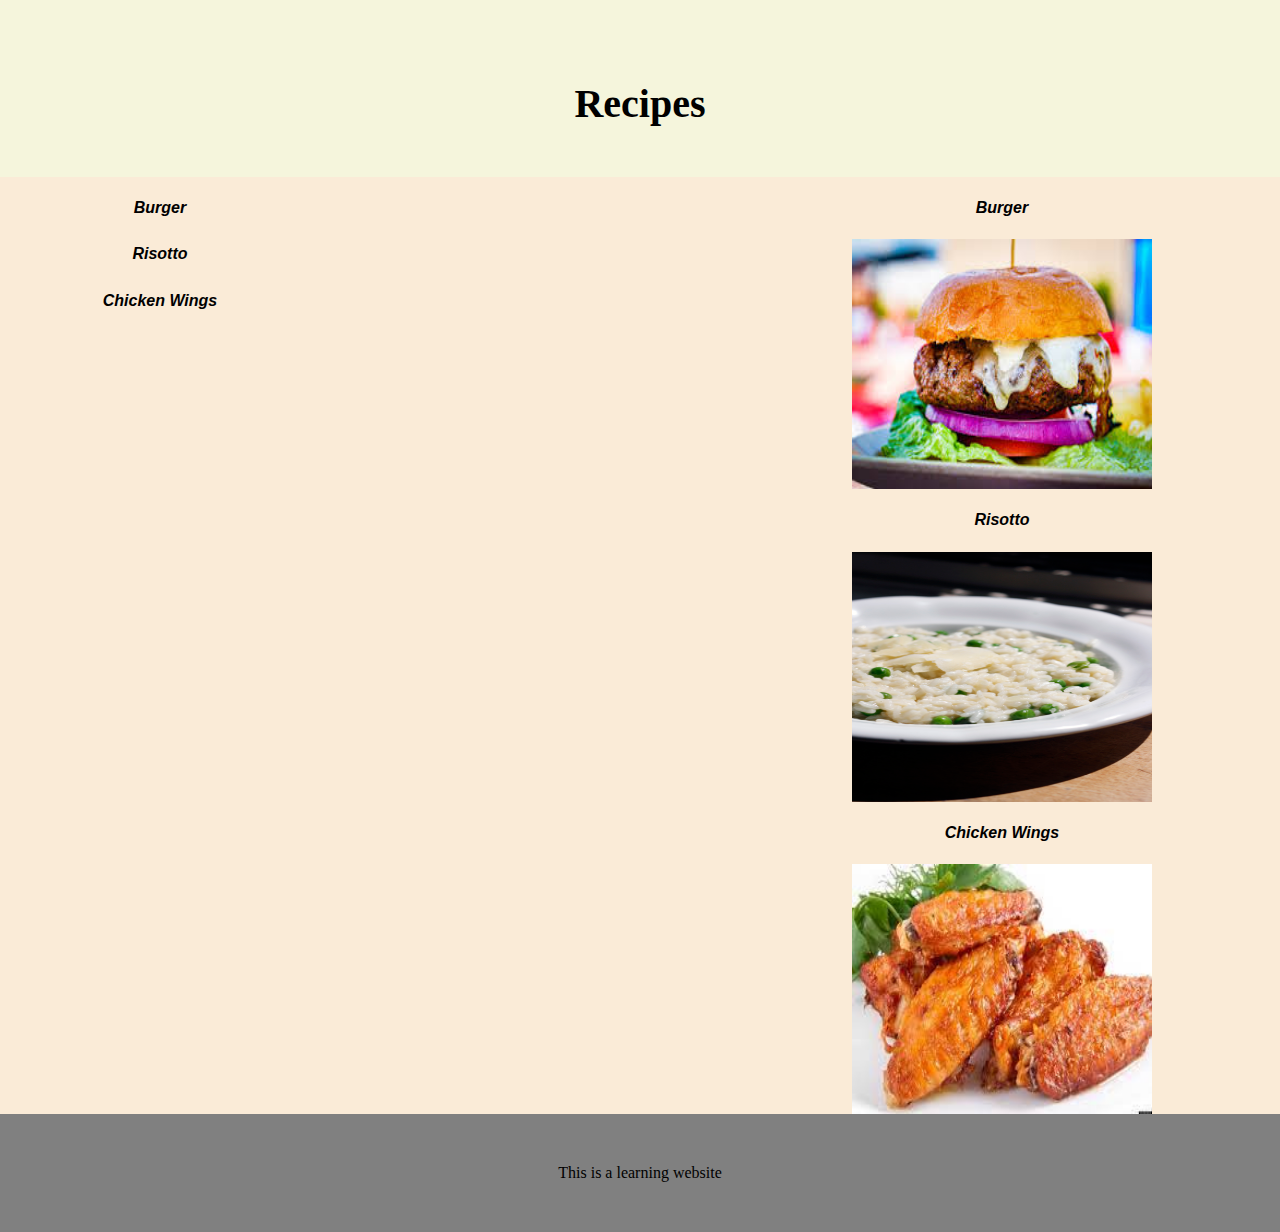
<file: index.html>
<!DOCTYPE html>
<html>
<head>
    <meta charset="utf-8">
    <meta name="author" content="richard">
    <title>Recipes</title>
    <link rel="stylesheet" href="styles.css">
</head>

<body>
    <header>
        <h1>Recipes</h1>
    </header>
    
    <div class="container">
        <section>
    <p><a href="/recipes/burger.html">Burger</a></p>
    <img src="/img/burger.jpg" alt="burger">
    <p><a href="/recipes/risotto.html">Risotto</a></p>
    <img src="/img/Risotto.jpg" alt="risotto">
    <p><a href="/recipes/chicken.html">Chicken Wings</a></p>
    <img src="/img/chicken_wings.jpg" alt="chicken wings">
        </section>

</div>

    <aside>
        <p><a href="./recipes/burger.html">Burger</a></p>
        <p><a href="./recipes/risotto.html">Risotto</a></p>
        <p><a href="./recipes/chicken.html">Chicken Wings</a></p>
            


    </aside>

    <footer>
        This is a learning website


    </footer>
</body>

<!--comment-->

</html>
</file>
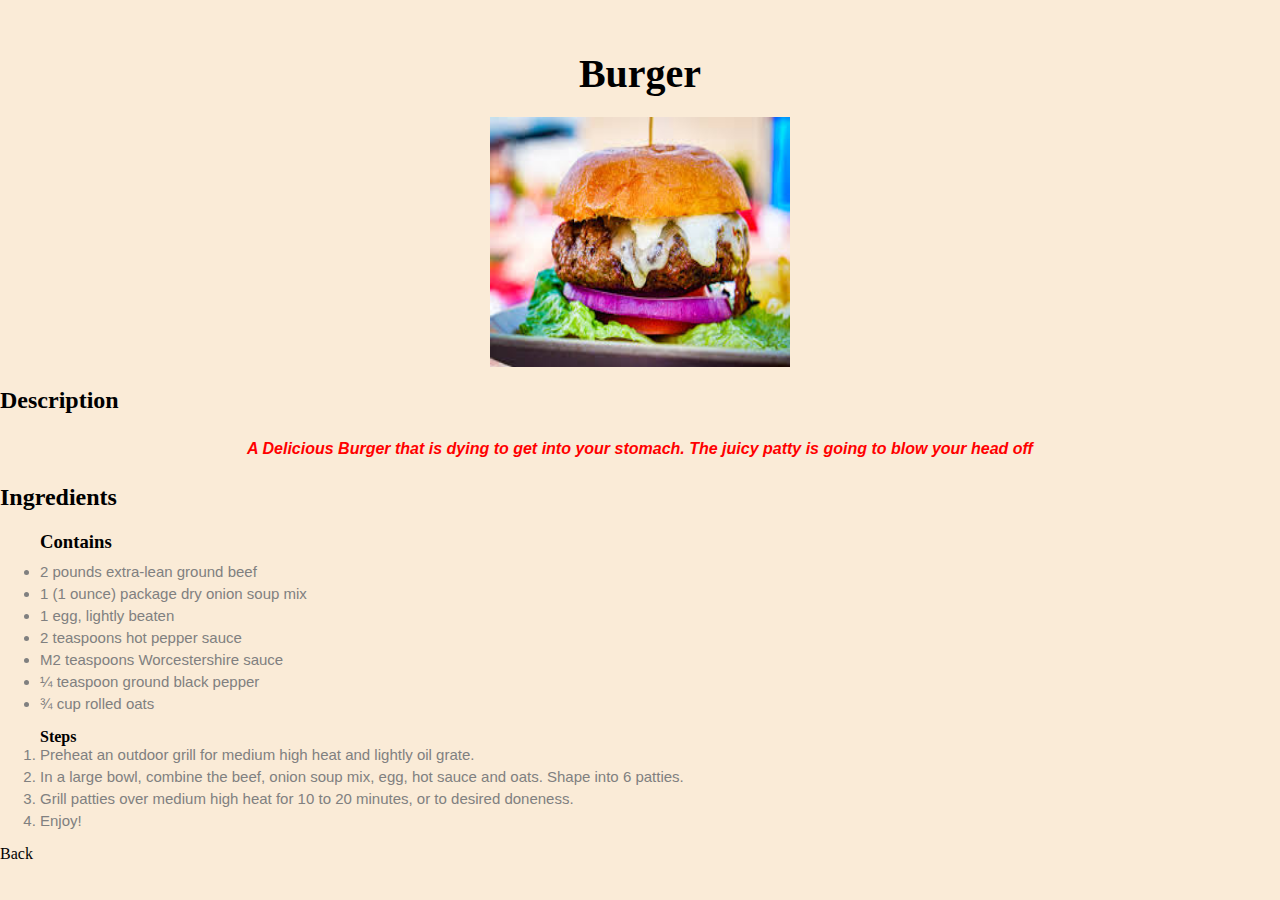
<file: recipes/burger.html>
<main>


<head>
    <title>Burger</title>
    <link rel="stylesheet" href="../styles.css">

</head>

<body>
<h1>Burger</h1>

<img src="/img/burger.jpg" width="400" height="300" alt="burger">

<h2>Description</h2>
<p>A <em>Delicious</em> Burger that is dying to get into your stomach. The juicy patty is going to blow your head off</p>

<h2>Ingredients</h2>
    <ul>
        <h3><strong>Contains</strong></h3>
        <li>2 pounds extra-lean ground beef</li>
        <li>1 (1 ounce) package dry onion soup mix</li>
        <li>1 egg, lightly beaten</li>
        <li>2 teaspoons hot pepper sauce</li>
        <li>M2 teaspoons Worcestershire sauce</li>
        <li>¼ teaspoon ground black pepper</li>
        <li>¾ cup rolled oats</li>
       
    </ul>
    <ol>
    <strong>Steps</strong>
    <li>Preheat an outdoor grill for medium high heat and lightly oil grate.</li>
    <li>In a large bowl, combine the beef, onion soup mix, egg, hot sauce and oats. Shape into 6 patties.</li>
    <li>Grill patties over medium high heat for 10 to 20 minutes, or to desired doneness.</li>
    <li>Enjoy!</li>


    </ol>

    <a href="../index.html">Back</a>

</body>


</main>
</file>
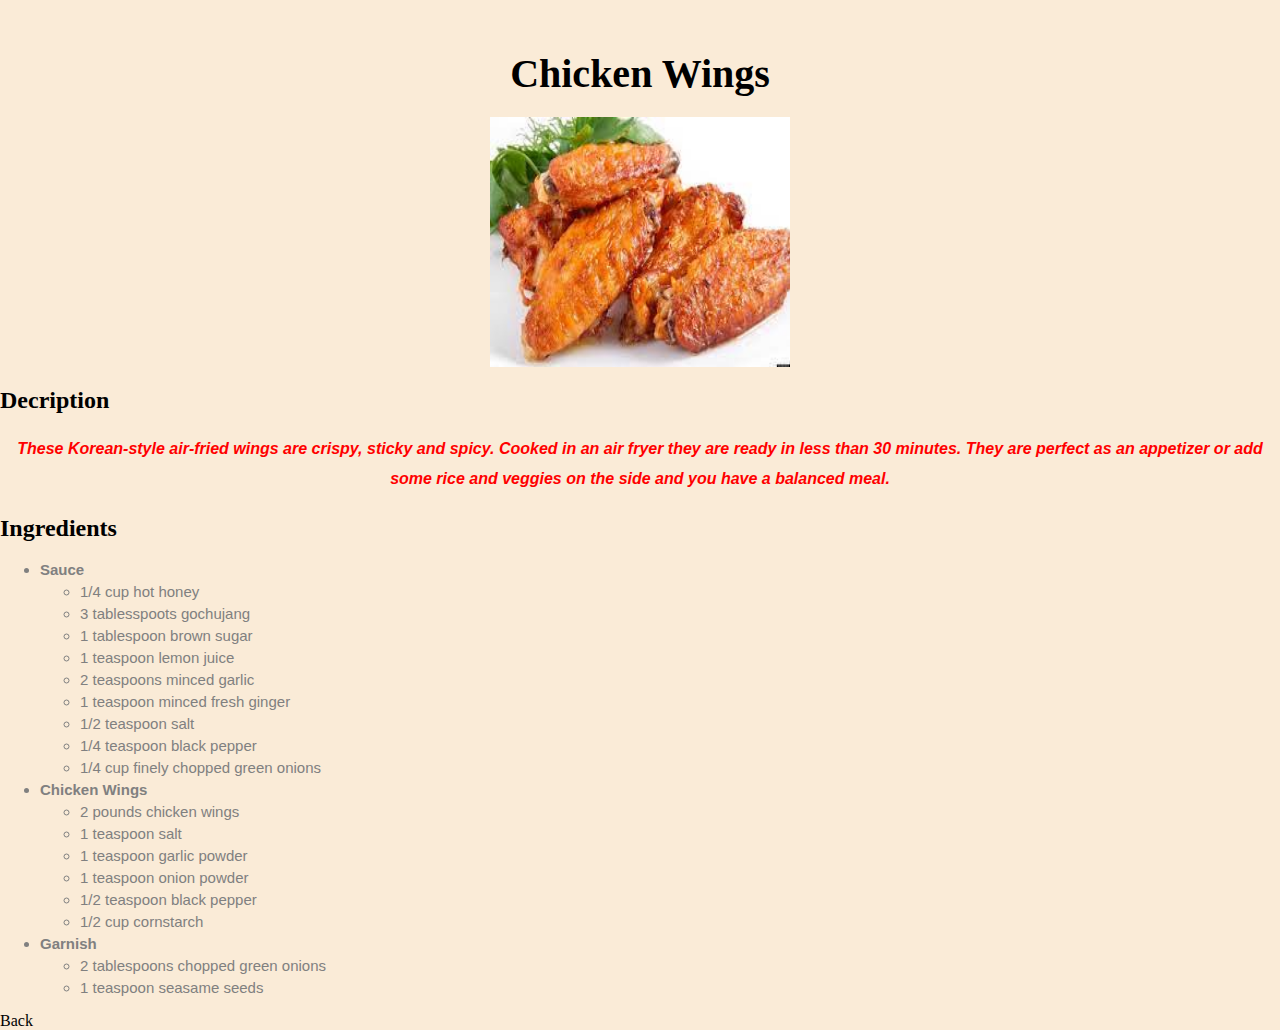
<file: recipes/chicken.html>
<main>
<head>
    <meta chatset="UTF-8">
    <title>Chicken wings</title>
    <link rel="stylesheet" href="../styles.css">
</head>

<body>
    <h1>Chicken Wings</h1>
    <img src="../img/chicken_wings.jpg" width="400" height="300" alt="chicken wings picture">
    <h2>Decription</h2>
    <p>These Korean-style air-fried wings are crispy, sticky and spicy. Cooked in an air fryer they are ready in less than 30 minutes. They are perfect as an appetizer or add some rice and veggies on the side and you have a balanced meal.</p>
<!--comment-->    
    <h2>Ingredients</h2>
    <ul>
    
        <strong><li>Sauce</li></strong>
        <ul>    
            <li>1/4 cup hot honey</li>
            <li>3 tablesspoots gochujang</li>
            <li>1 tablespoon brown sugar</li>
            <li>1 teaspoon lemon juice</li>
            <li>2 teaspoons minced garlic</li>
            <li>1 teaspoon minced fresh ginger</li>
            <li>1/2 teaspoon salt</li>
            <li>1/4 teaspoon black pepper</li>
            <li>1/4 cup finely chopped green onions</li>

        </ul>
        <strong><li>Chicken Wings</li></strong>
        <ul>
            <li>2 pounds chicken wings</li>
            <li>1 teaspoon salt</li>
            <li>1 teaspoon garlic powder</li>
            <li>1 teaspoon onion powder</li>
            <li>1/2 teaspoon black pepper</li>
            <li>1/2 cup cornstarch</li>

        </ul>
        <strong><li>Garnish</li></strong>
        <ul>
            <li>2 tablespoons chopped green onions</li>
            <li>1 teaspoon seasame seeds</li>
        </ul>





    </ul>
    <a href="../index.html">Back</a>
</body>












</main>
</file>
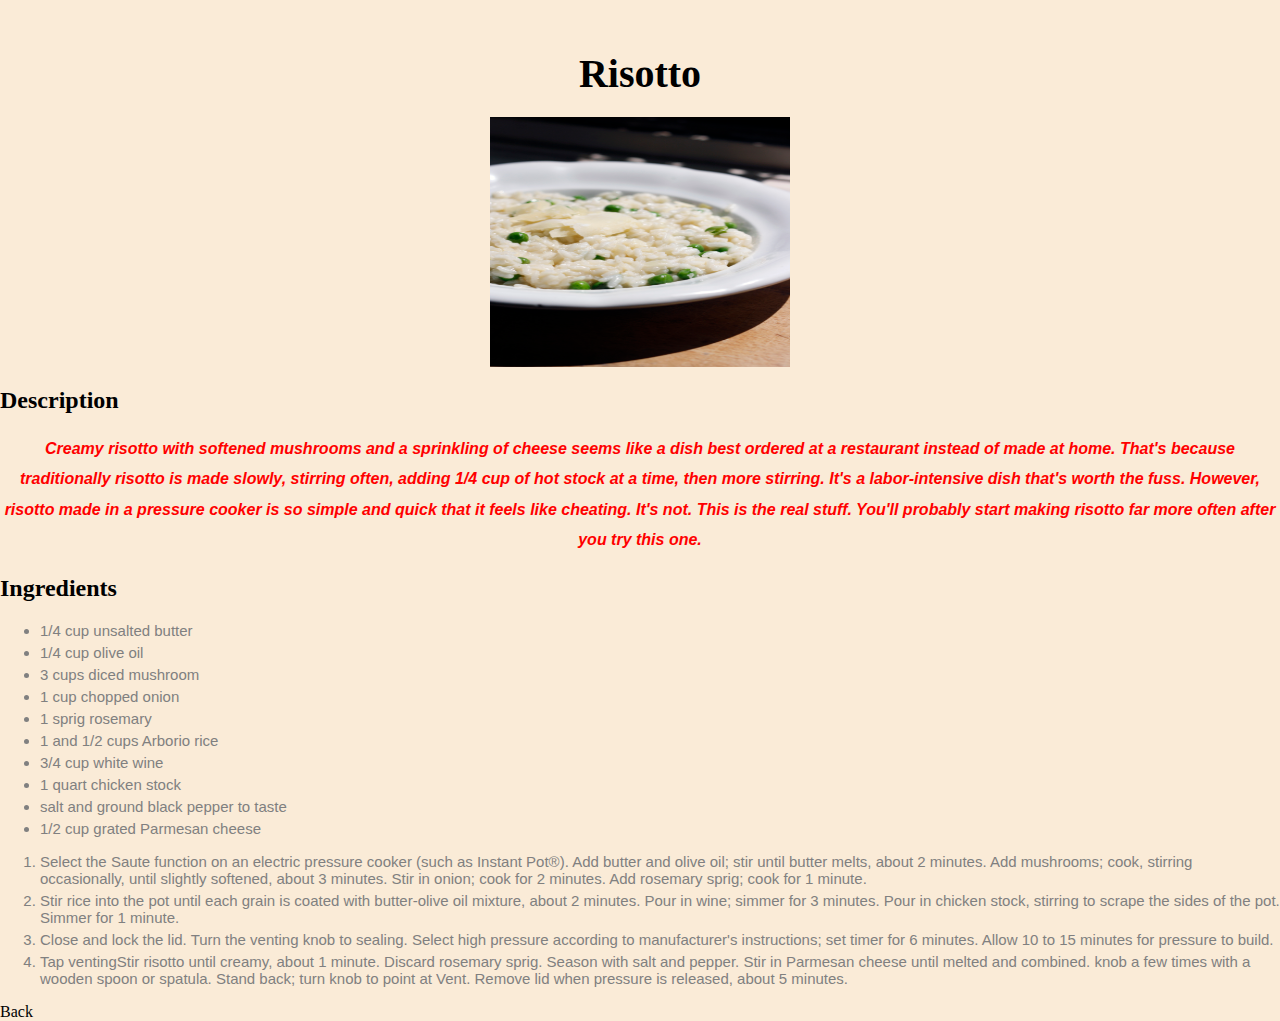
<file: recipes/risotto.html>
<main>
<title>Risotto</title>

</head>

<body>
<h1>Risotto</h1>
<link rel="stylesheet" href="../styles.css">
<img src="../img/Risotto.jpg" width="400" height="300" alt="risotto picture">
<!--Picture-->  

<h2>Description</h2>
<p>
    Creamy risotto with softened mushrooms and a 
    sprinkling of cheese seems like a dish best ordered at a restaurant instead of made at home. That's because traditionally risotto is made slowly, stirring often, adding 1/4 cup of hot stock at a time, then more stirring. It's a labor-intensive dish that's worth the fuss. However, risotto made in a pressure cooker is so simple and quick that it feels like cheating. It's not. This is the real stuff. You'll probably start
    making risotto far more often after you try this one.
</p>

<h2>Ingredients</h2>
<ul>
    <li>1/4 cup unsalted butter</li>
    <li>1/4 cup olive oil</li>
    <li>3 cups diced mushroom</li>
    <li>1 cup chopped onion</li>
    <li>1 sprig rosemary</li>
    <li>1 and 1/2 cups Arborio rice</li>
    <li>3/4 cup white wine</li>
    <li>1 quart chicken stock</li>
    <li>salt and ground black pepper to taste</li>
    <li>1/2 cup grated Parmesan cheese</li>

</ul>
    
<ol>
<li>Select the Saute function on an electric pressure cooker 
    (such as Instant Pot®). Add butter and olive oil; stir until butter melts, about 2 minutes. Add mushrooms; cook, stirring occasionally, until slightly softened, about 3 minutes. Stir in onion; cook for 2 minutes.
     Add rosemary sprig; cook for 1 minute.</li>

<li>Stir rice into the pot until each grain is coated with butter-olive oil mixture, about 2 minutes. Pour in wine; simmer for 3 minutes. Pour in chicken stock, stirring to scrape the sides of the pot. 
    Simmer for 1 minute.</li>

<li>Close and lock the lid. Turn the venting knob to sealing.
     Select high pressure according to manufacturer's instructions; set timer for 6 minutes.
     Allow 10 to 15 minutes for pressure to build.</li>

<li>Tap ventingStir risotto until creamy, about 1 minute. Discard rosemary sprig. Season with salt and pepper. 
    Stir in Parmesan cheese until melted and combined. knob a few times with a wooden spoon or spatula. Stand back; turn knob to point at Vent. Remove lid when pressure is released, about 5 minutes.</li>

</ol>



    <a href="../index.html">Back</a>
</body>





</main>
</file>
<file: styles.css>
h1 {
    text-align: center;
    font-size: 40px;
    margin-top: 50px;
    margin-bottom: 20px;
}

h3 {
    margin-top: 20px;
    margin-bottom: 10px;
}

p {
    color: red;
    font-family: 'Segoe UI', Tahoma, Geneva, Verdana,
     arial, futura, sans-serif;
    align-content: space-around;
    line-height: 1.9;
    font-style: italic;
    font-weight: bold;
    text-align: center;
    
}

body {
    background-color:antiquewhite;
    margin: 0;
}

header {
    background-color:beige;
    padding-top: 30px;
    padding-bottom: 30px;
    margin: 0;
    

}

.container {
    width: 80%;
    margin: 0 auto;
}

section {
    float: right;
    margin: 0 auto;
}

footer {
    background-color: grey;
    clear: both;
    padding: 50px 0;
    text-align: center;

}


aside {
    float: left;
    width: 25%;
}

img {
    width: 300px;
    height: 250px;
    display: block;
    margin-left: auto;
    margin-right: auto;

}

li {
    font-family: Arial, Helvetica, sans-serif;
    color: grey;
    font-size: 15px;

    margin-bottom: 5px;
}
a {
    text-decoration: none;
    color: orange;
}



a:link {
    color: black;
}
a:visited {
    color: green;
}
A:hover {
    color: #555;
    
}
a:active {
    color:blueviolet
}
</file>
